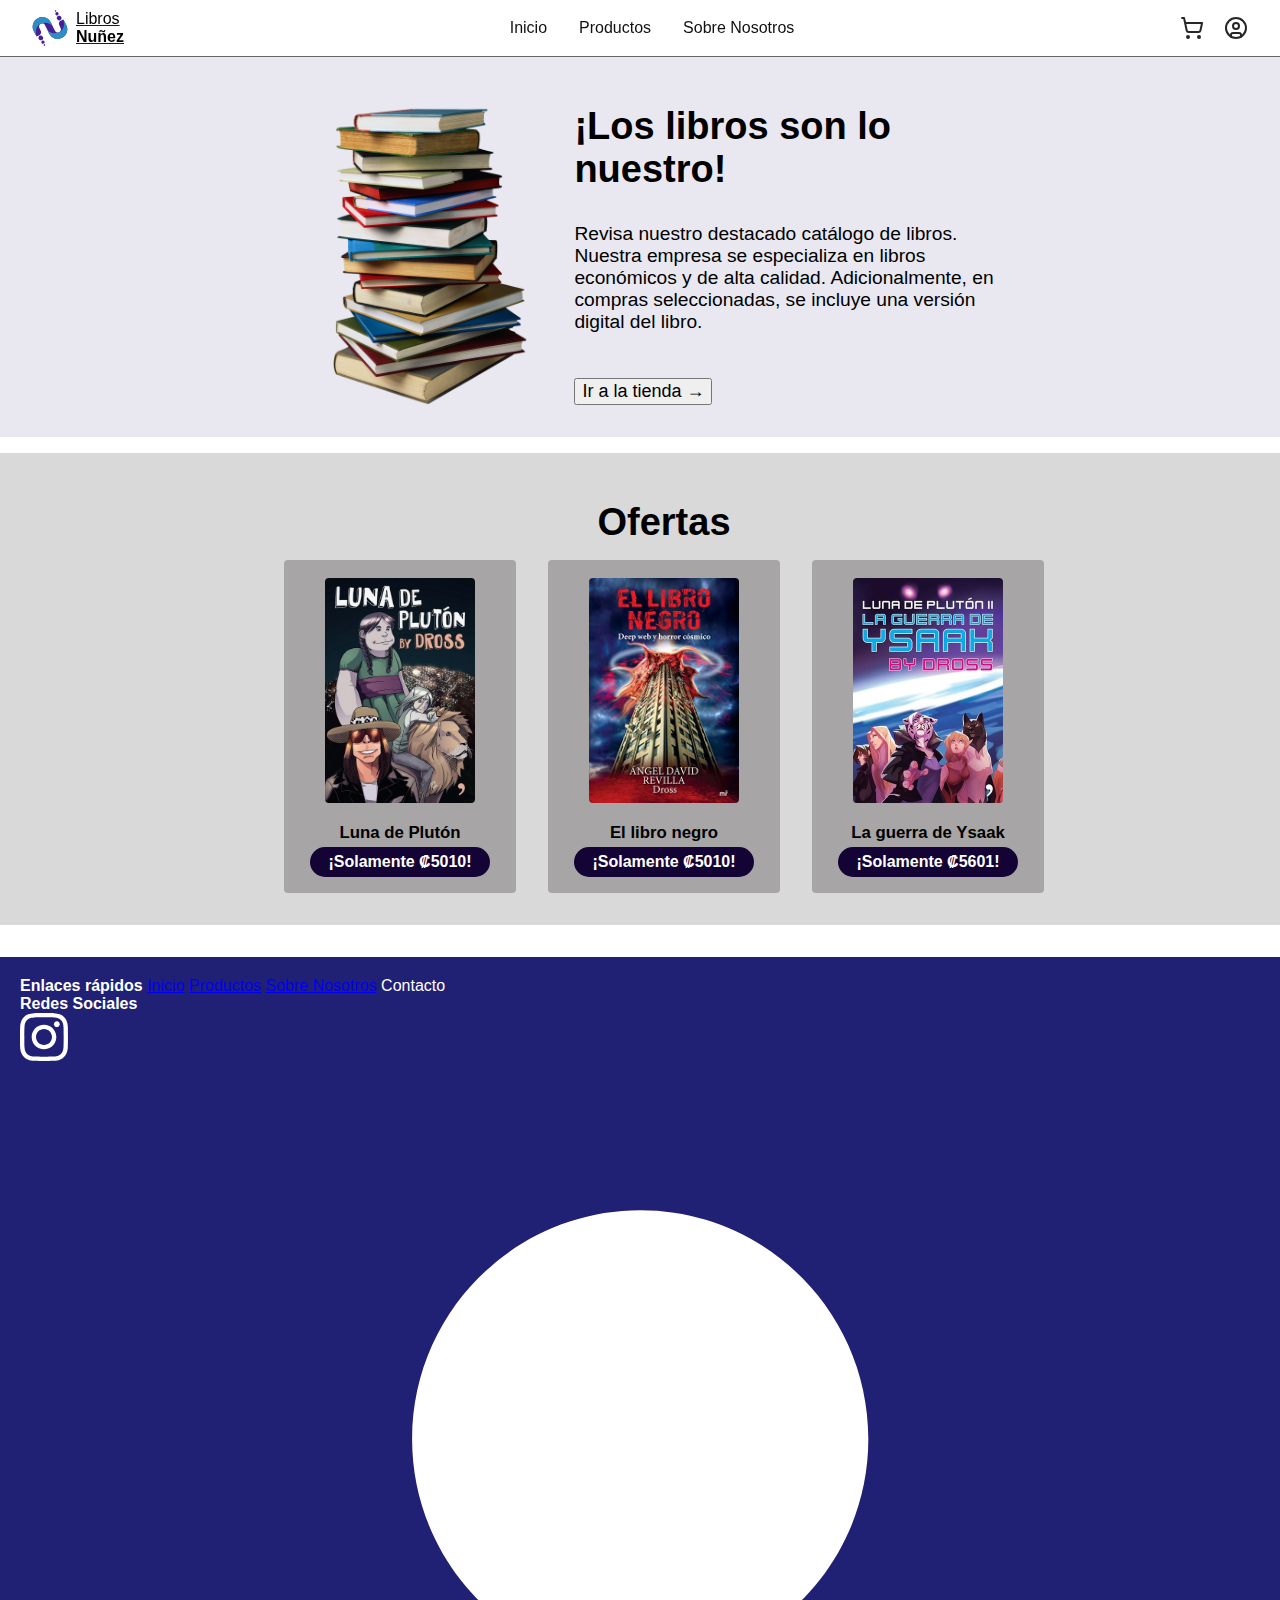
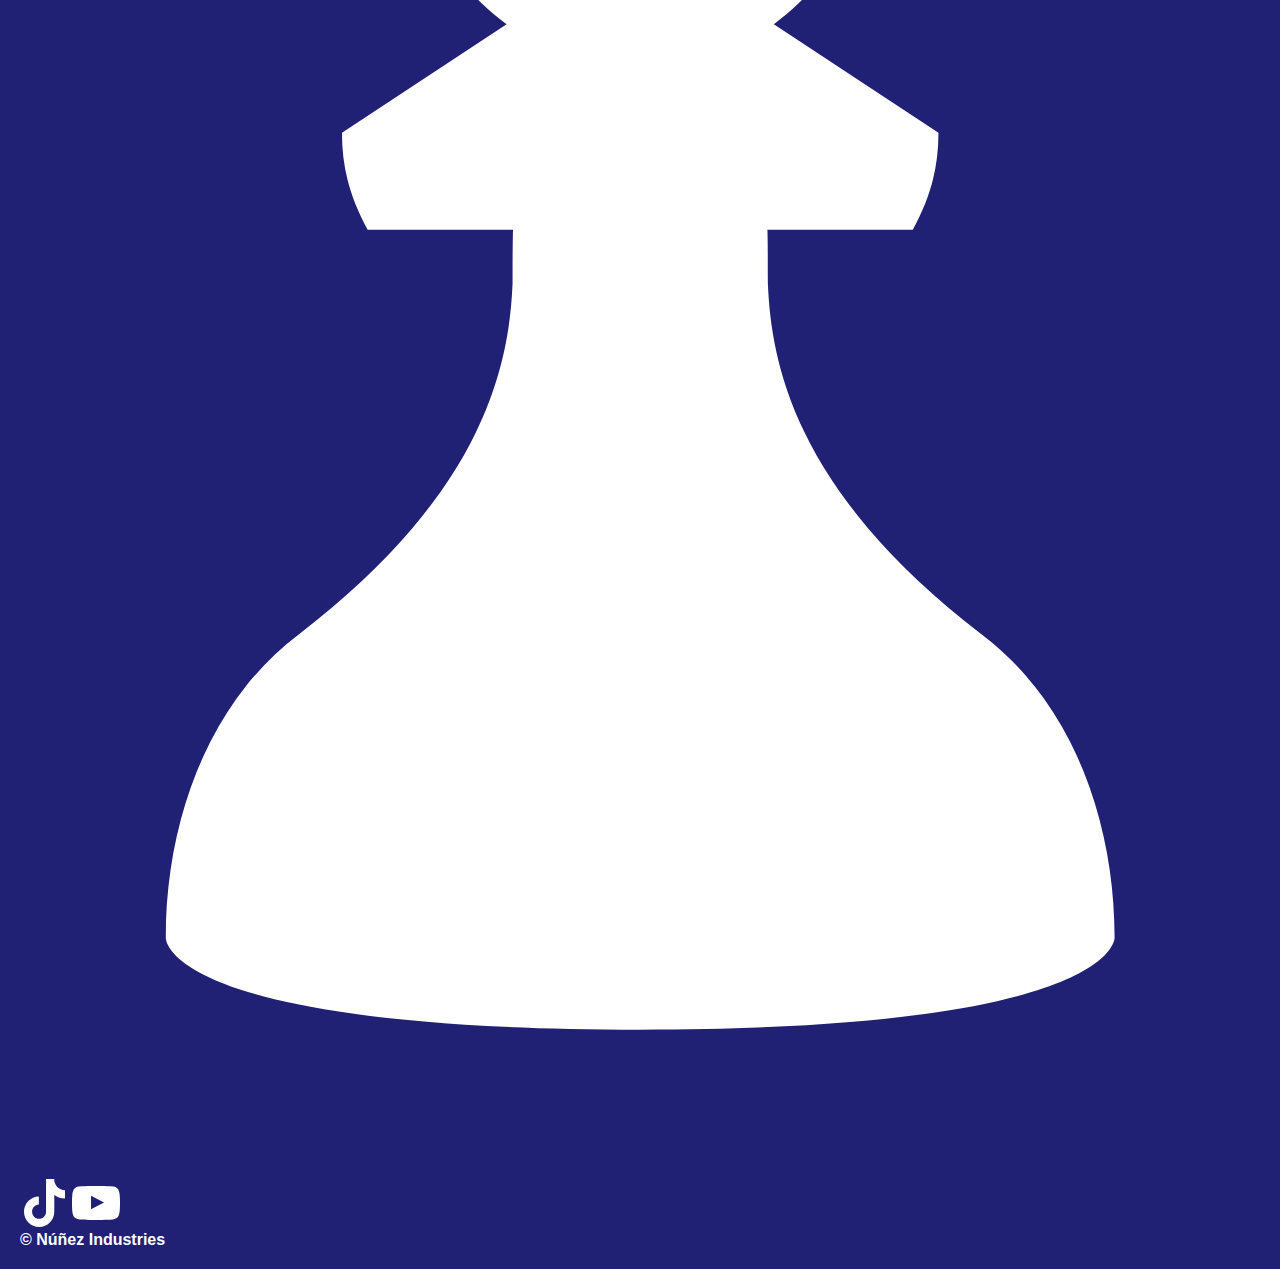
<file: index.html>
<!DOCTYPE html>
<html lang="es">
<head>  
    <meta charset="UTF-8">
    <meta name="viewport" content="width=device-width, initial-scale=1.0">
    <title>Núñez Libros - Inicio</title>
    <link rel="stylesheet" href="Main.css">
        <link rel="stylesheet" href="index.css">
    <link rel="icon" href="img/Núñez_industries.png">
</head>

<main>
    <header class="header">
        <a class="logo" href="index.html">
            <img src="svg/Núñez Industries Web.svg" alt="Logo" />
            <div class="logo-texto">
                <span>Libros</span><br>
                <strong>Nuñez</strong>
            </div>
        </a>
        <nav class="main-nav">
            <a href="index.html">Inicio</a>
            <a href="Productos.html">Productos</a>
            <a href="SobreNosotros.html">Sobre Nosotros</a>
        </nav>
        <div class="header-icons">
            <img src="svg/shopping-cart.svg" alt="Carrito" class="icon" />
            <img src="svg/circle-user.svg" alt="Usuario" class="icon" />
        </div>
    </header>
    <section class="bienvenida-seccion">
        <div class="bienvenida-layout">
            <img src="img/Libros.png" alt="Varios libros apilados verticalmente">
            <div class="bienvenida-texto">
                <h2>¡Los libros son lo nuestro!</h2>
                Revisa nuestro destacado catálogo de libros. Nuestra empresa se especializa en libros económicos y de alta calidad. Adicionalmente, en compras seleccionadas, se incluye una versión digital del libro.
                <a href="Productos.html"><button class="boton bounce-y">Ir a la tienda →</button></a>
            </div>
        </div>
    </section>

    <section class="seccion">
        <h2>Ofertas</h2>
        <div class="grid">
            <div class="card">
                <img src="img/Pluton_!.jpg" alt="Luna de Plutón">
                <h3>Luna de Plutón</h3>

                <span class="precio">¡Solamente ₡5010!</span>
            </div>
            <div class="card">
                <img src="img/Libro_negro.jpg" alt="El libro negro">
                <h3>El libro negro</h3>
                <span class="precio">¡Solamente ₡5010!</span>
            </div>
            <div class="card">
                <img src="img/Pluton_IIjpg.jpg" alt="La guerra de Ysaak">
                <h3>La guerra de Ysaak</h3>
                <span class="precio">¡Solamente ₡5601!</span>
            </div>
        </div>
    </section>


    <footer>
        <div class="footer-card">
            <nav class="footer-enlaces">
                <strong>Enlaces rápidos</strong>
                <a href="index.html">Inicio</a>
                <a href="Productos.html">Productos</a>
                <a href="SobreNosotros.html">Sobre Nosotros</a>
                <a>Contacto</a>
            </nav>
            <div class="footer-redes">
                <strong>Redes Sociales</strong>
                <div class="footer-icons">
                    <img src="svg/instagram.svg" alt="Instagram">
                    <img src="svg/chesscom_logo_pawn_flat.svg" alt="Chess.com">
                    <img src="svg/tiktok.svg" alt="TikTok">
                    <img src="svg/youtube.svg" alt="YouTube">
                </div>
            </div>
        </div>
        <strong class="footer-copyright">© Núñez Industries</strong>
    </footer>
</main>
</file>
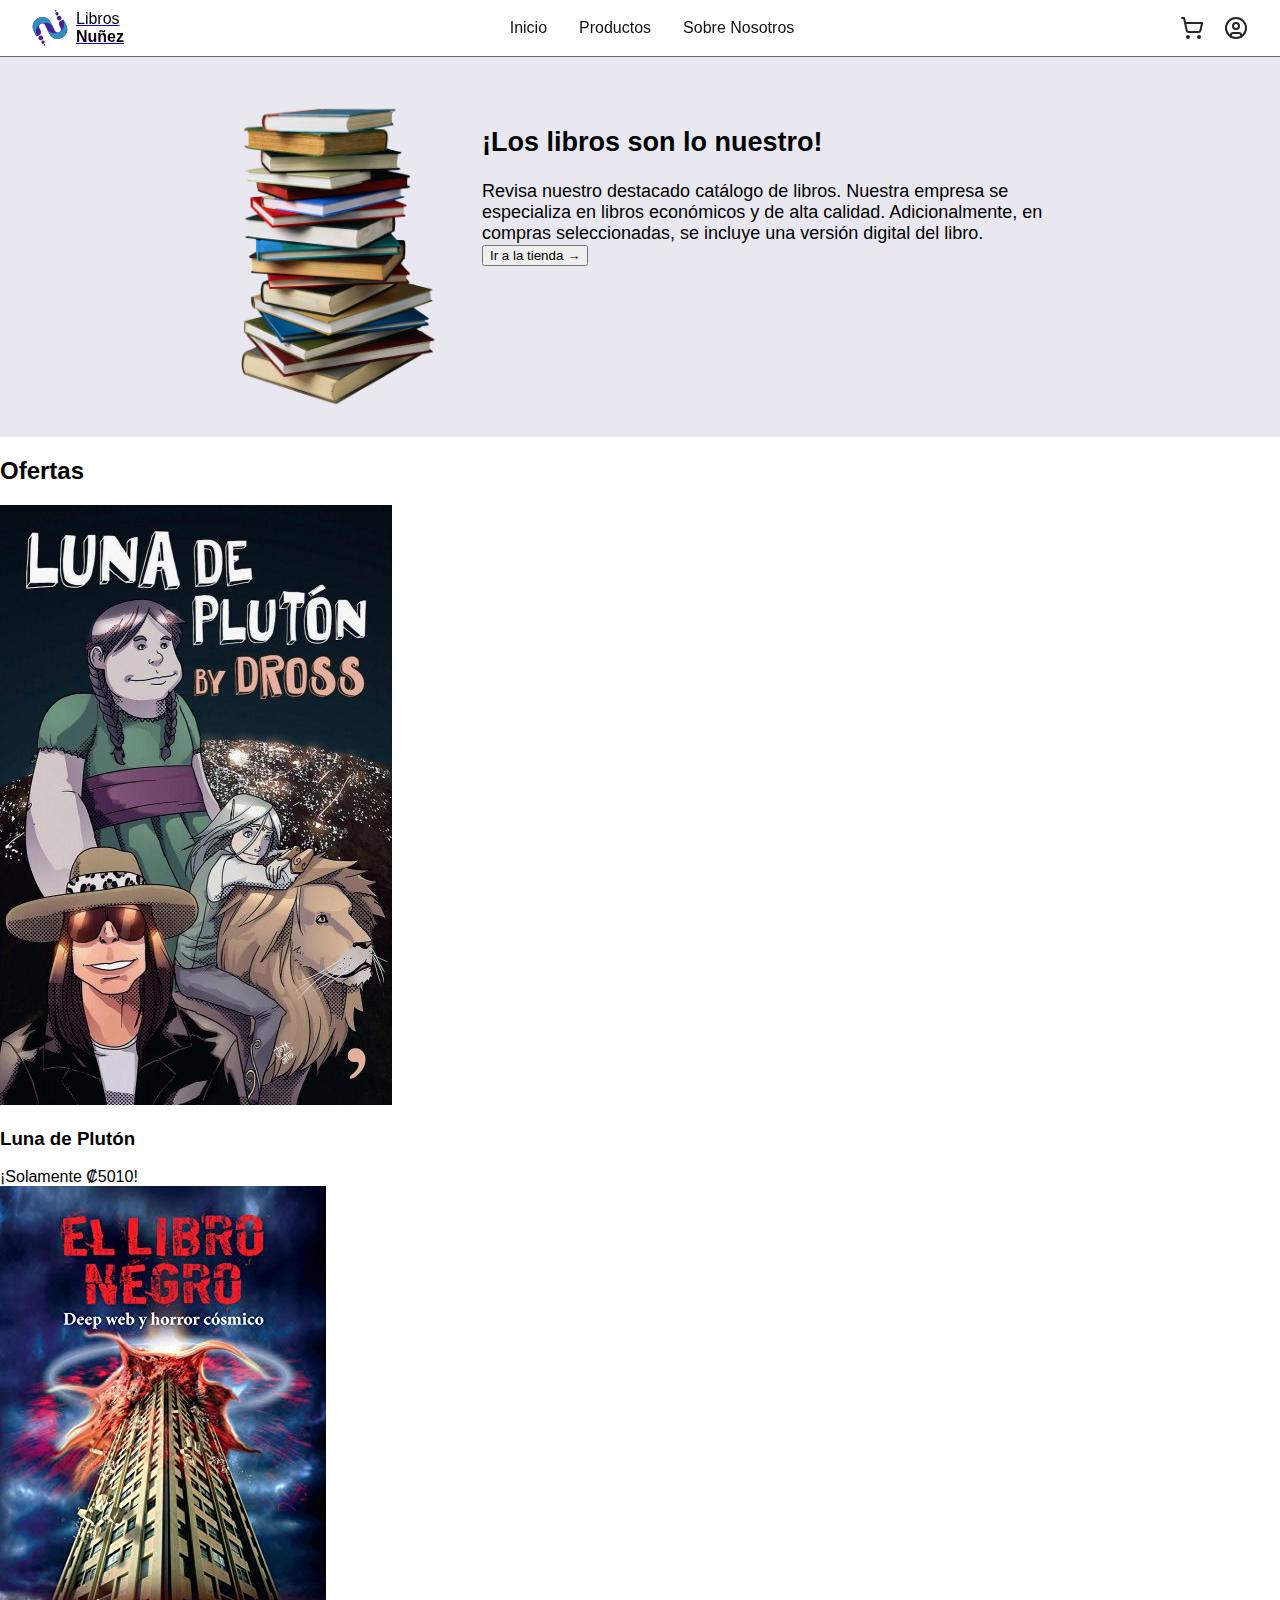
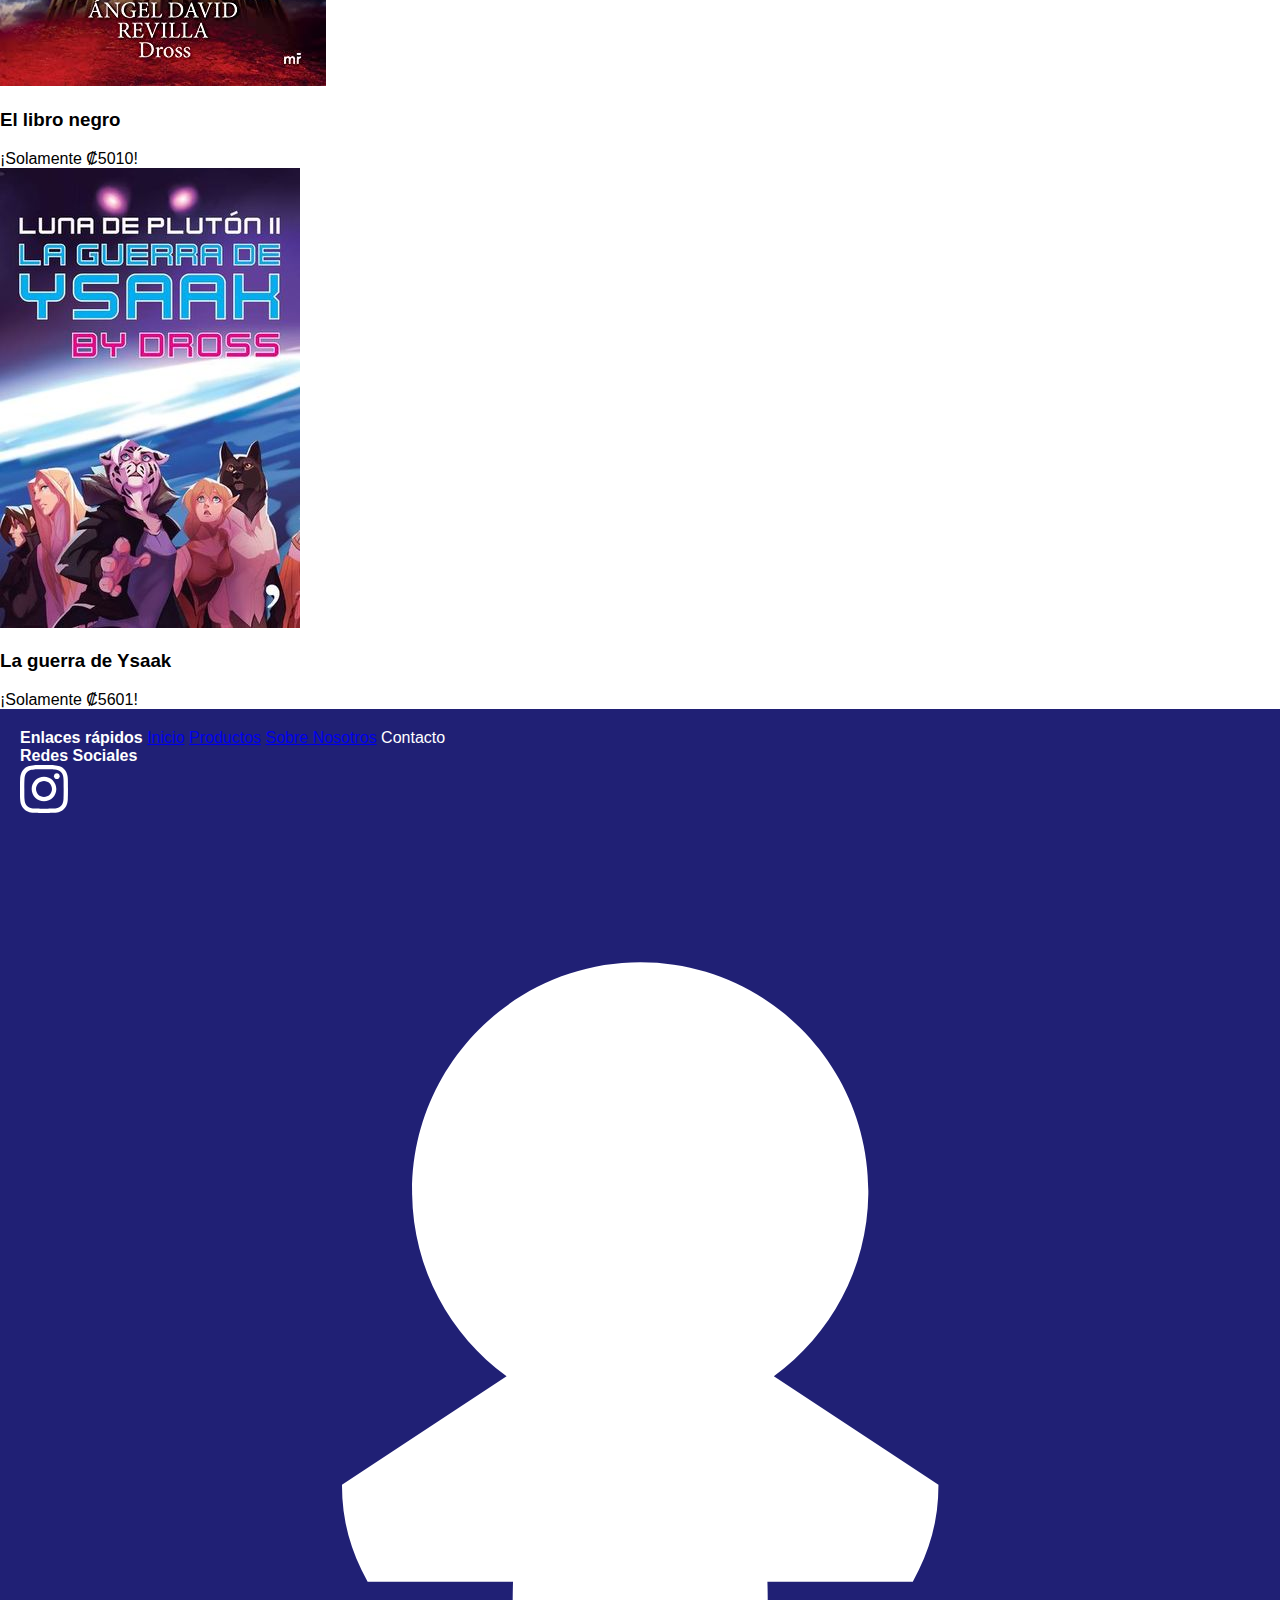
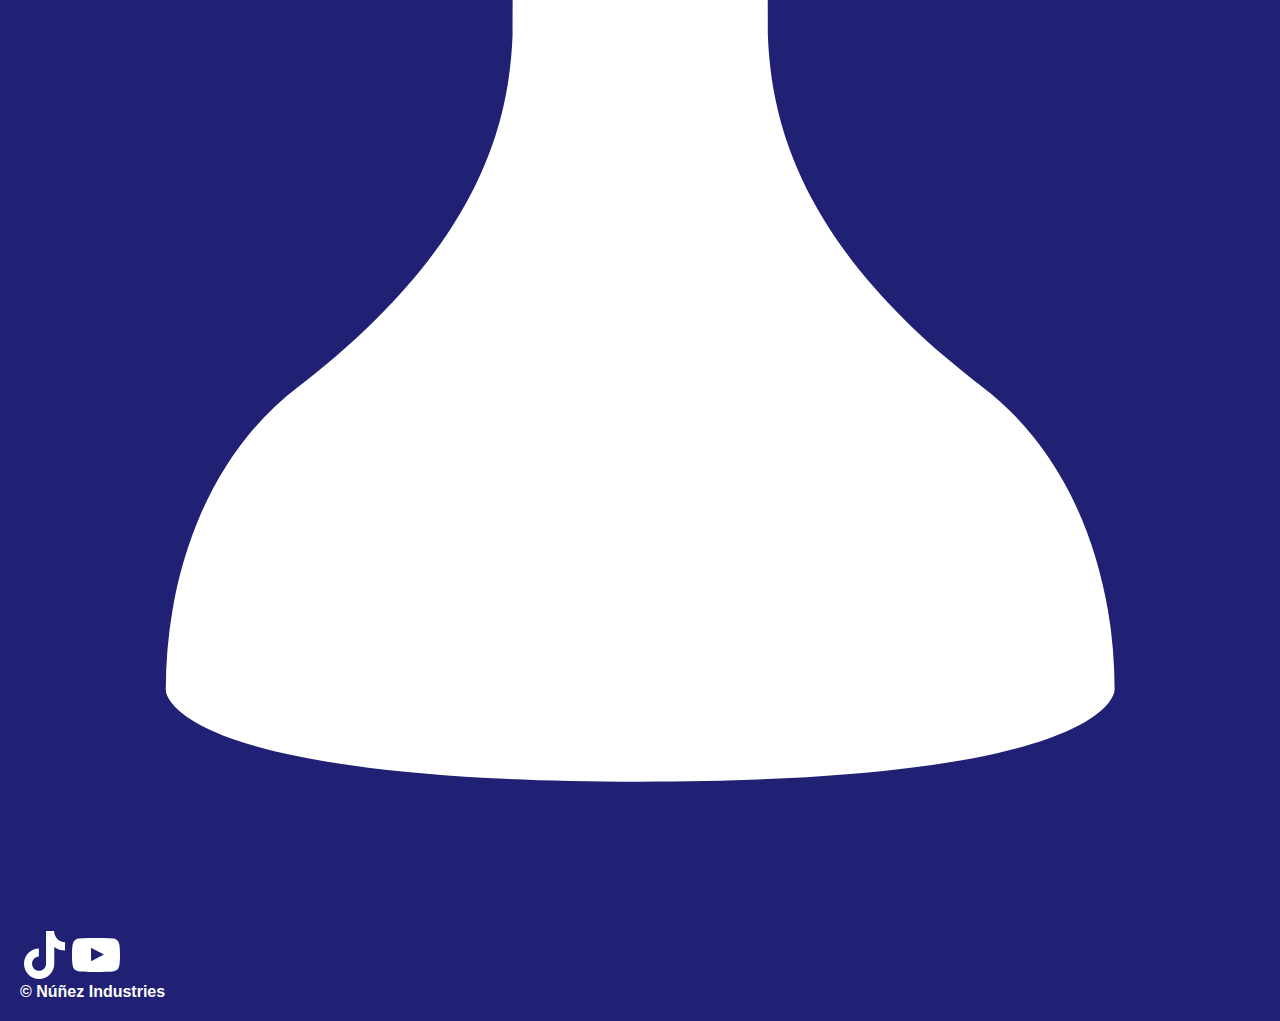
<file: Inicio.html>
<!DOCTYPE html>
<html lang="es">
<head>  
    <meta charset="UTF-8">
    <meta name="viewport" content="width=device-width, initial-scale=1.0">
    <title>Núñez Libros - Inicio</title>
    <link rel="stylesheet" href="Main.css">
        <link rel="stylesheet" href="Inicio.css">
    <link rel="icon" href="img/Núñez_industries.png">
</head>

<main>
    <header class="header">
        <a class="logo" href="Inicio.html">
            <img src="svg/Núñez Industries Web.svg" alt="Logo" />
            <div class="logo-texto">
                <span>Libros</span><br>
                <strong>Nuñez</strong>
            </div>
        </a>
        <nav class="main-nav">
            <a href="Inicio.html">Inicio</a>
            <a href="Productos.html">Productos</a>
            <a href="SobreNosotros.html">Sobre Nosotros</a>
        </nav>
        <div class="header-icons">
            <img src="svg/shopping-cart.svg" alt="Carrito" class="icon" />
            <img src="svg/circle-user.svg" alt="Usuario" class="icon" />
        </div>
    </header>
    <section class="bienvenida-seccion">
        <div class="bienvenida-layout">
            <img src="img/Libros.png" alt="Varios libros apilados verticalmente">
            <div class="bienvenida-texto">
                <h2>¡Los libros son lo nuestro!</h2>
                Revisa nuestro destacado catálogo de libros. Nuestra empresa se especializa en libros económicos y de alta calidad. Adicionalmente, en compras seleccionadas, se incluye una versión digital del libro.
                <a href="Productos.html"><button class="boton bounce-y">Ir a la tienda →</button></a>
            </div>
        </div>
    </section>

    <section class="seccion">
        <h2>Ofertas</h2>
        <div class="grid">
            <div class="card">
                <img src="img/Pluton_!.jpg" alt="Luna de Plutón">
                <h3>Luna de Plutón</h3>

                <span class="precio">¡Solamente ₡5010!</span>
            </div>
            <div class="card">
                <img src="img/Libro_negro.jpg" alt="El libro negro">
                <h3>El libro negro</h3>
                <span class="precio">¡Solamente ₡5010!</span>
            </div>
            <div class="card">
                <img src="img/Pluton_IIjpg.jpg" alt="La guerra de Ysaak">
                <h3>La guerra de Ysaak</h3>
                <span class="precio">¡Solamente ₡5601!</span>
            </div>
        </div>
    </section>


    <footer>
        <div class="footer-card">
            <nav class="footer-enlaces">
                <strong>Enlaces rápidos</strong>
                <a href="Inicio.html">Inicio</a>
                <a href="Productos.html">Productos</a>
                <a href="SobreNosotros.html">Sobre Nosotros</a>
                <a>Contacto</a>
            </nav>
            <div class="footer-redes">
                <strong>Redes Sociales</strong>
                <div class="footer-icons">
                    <img src="svg/instagram.svg" alt="Instagram">
                    <img src="svg/chesscom_logo_pawn_flat.svg" alt="Chess.com">
                    <img src="svg/tiktok.svg" alt="TikTok">
                    <img src="svg/youtube.svg" alt="YouTube">
                </div>
            </div>
        </div>
        <strong class="footer-copyright">© Núñez Industries</strong>
    </footer>
</main>
</file>
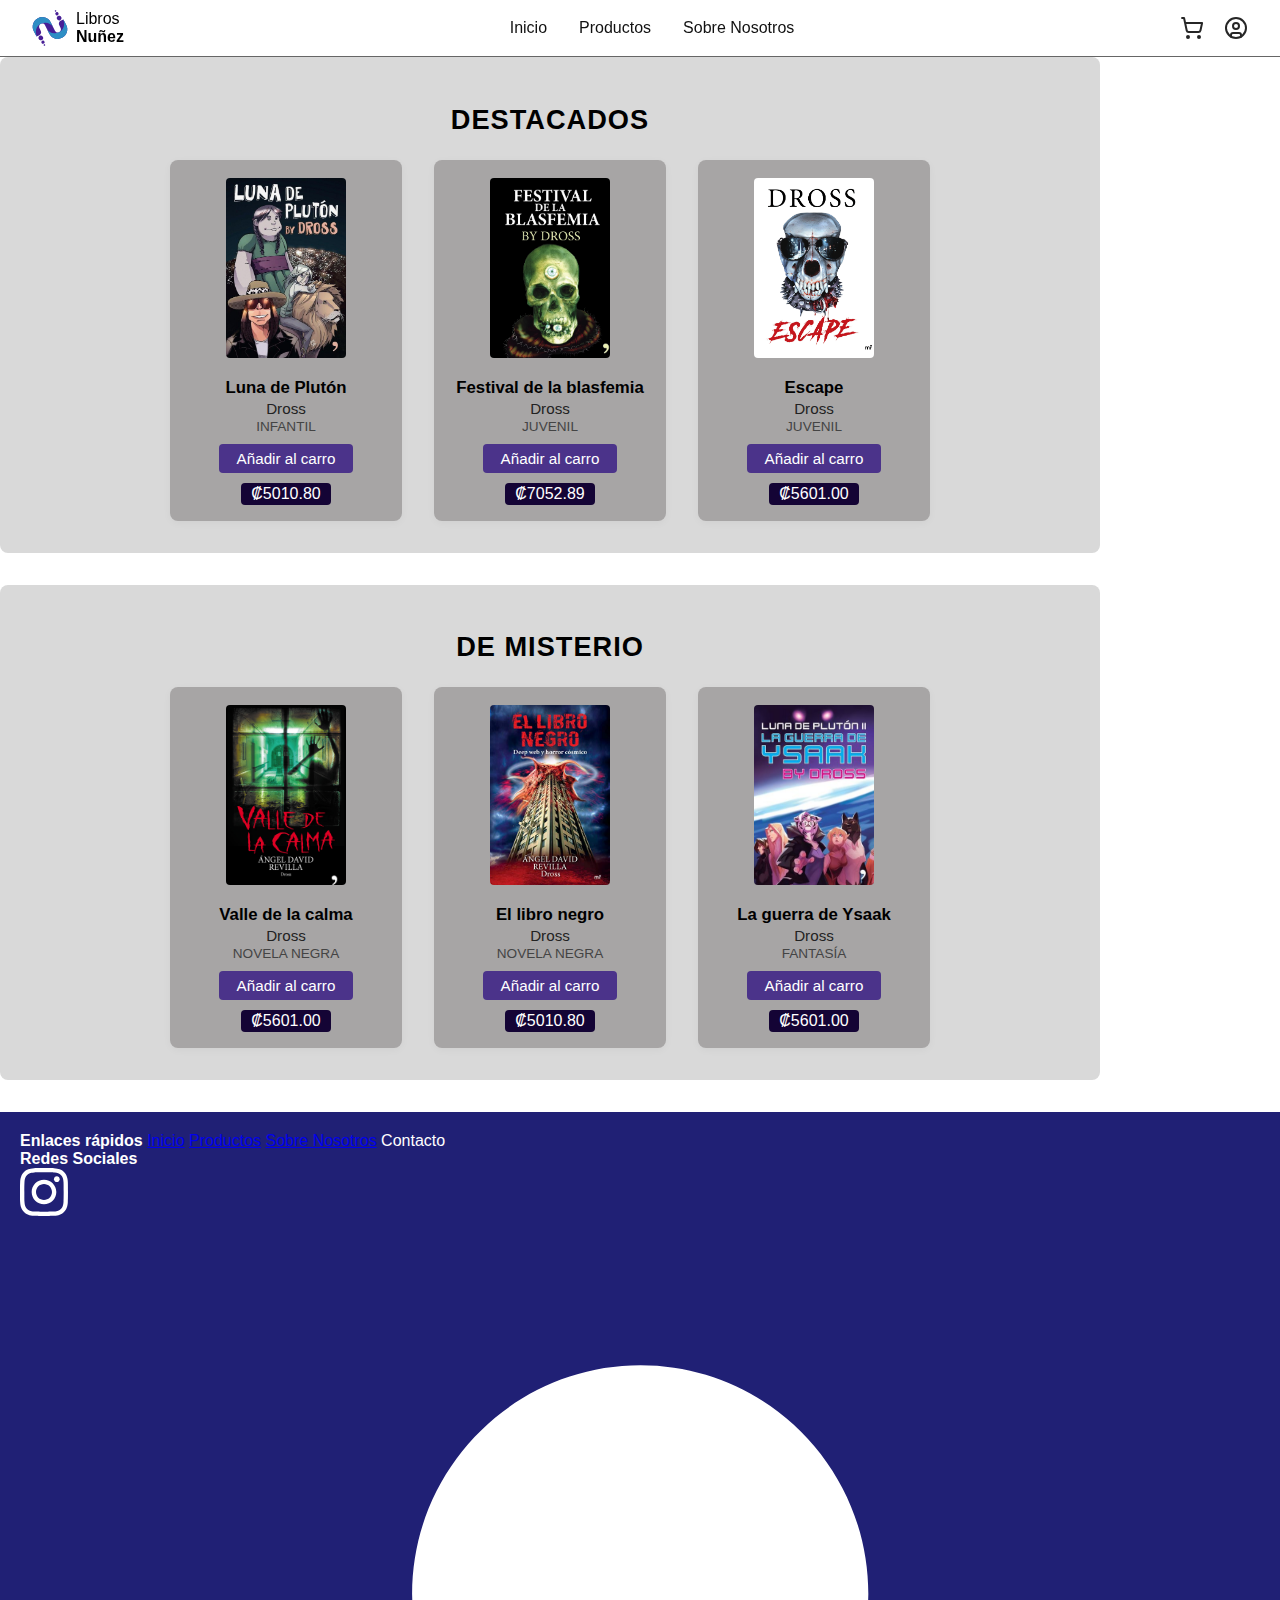
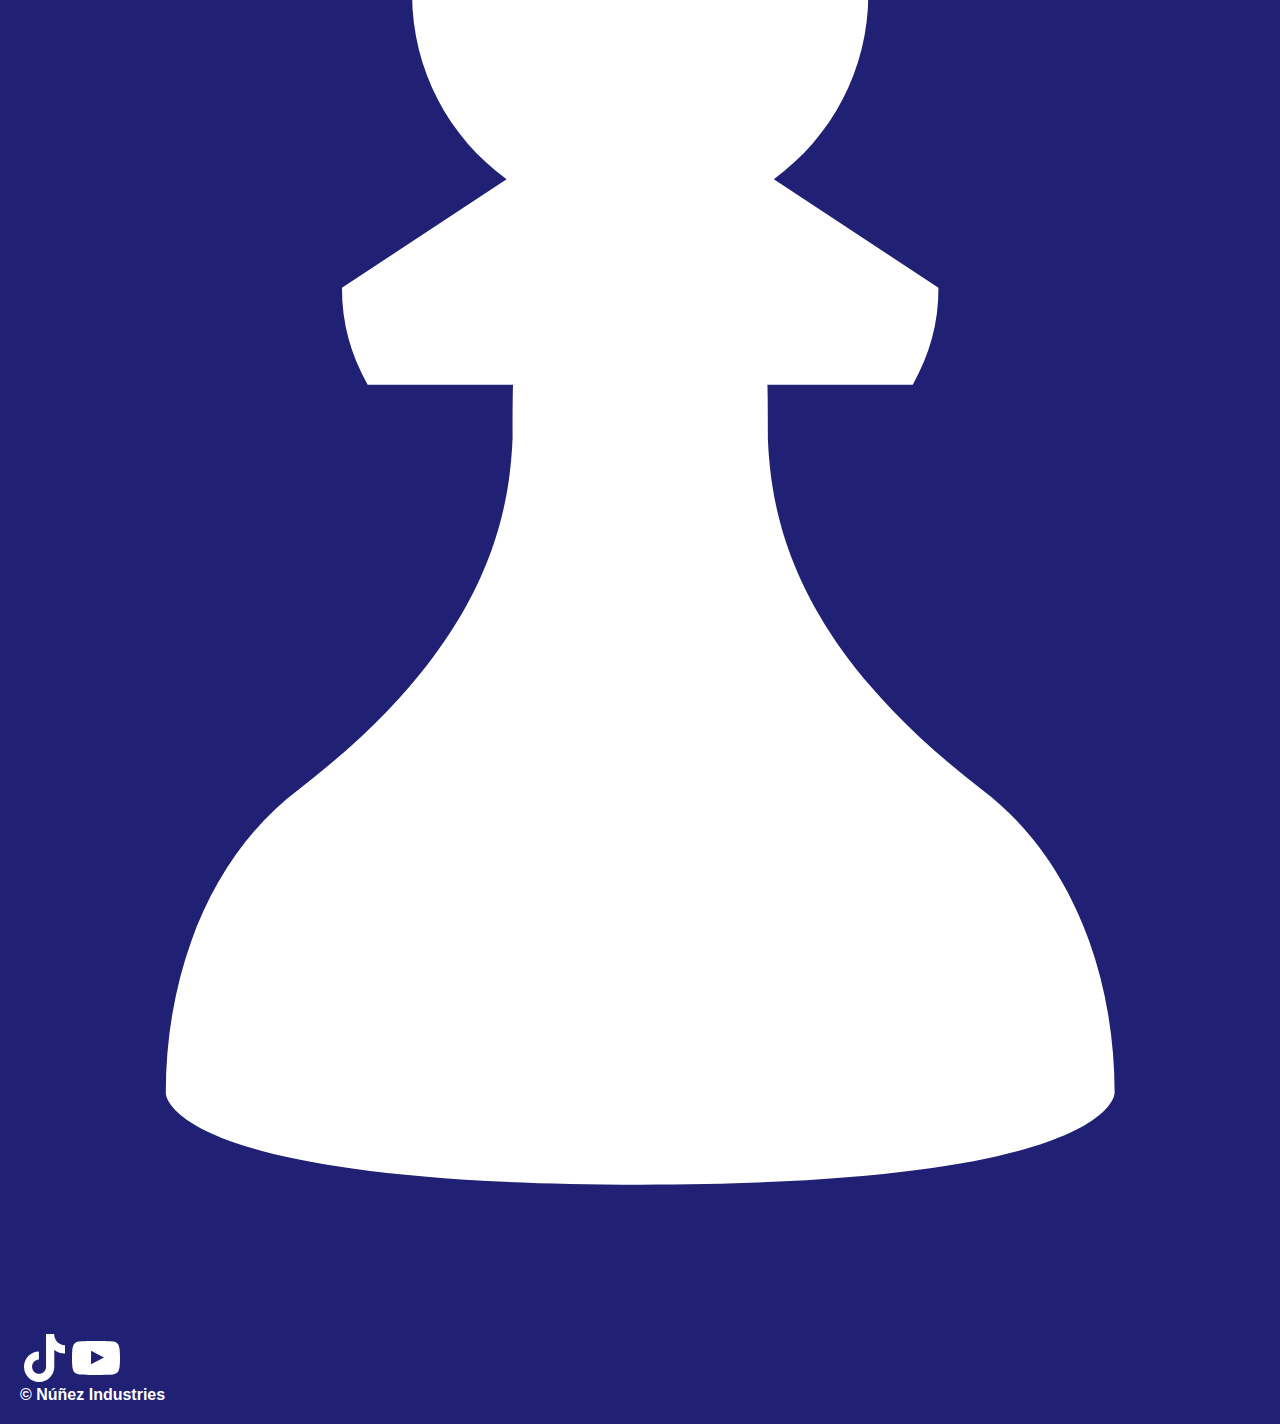
<file: Productos.html>
<!DOCTYPE html>
<html lang="es">
<head>  
    <meta charset="UTF-8">
    <meta name="viewport" content="width=device-width, initial-scale=1.0">
    <title>Núñez Libros - Productos</title>
    <link rel="stylesheet" href="Main.css">
    <link rel="stylesheet" href="Productos.css">
    <link rel="icon" href="img/Núñez_industries.png">
</head>

<main>
    <header class="header">
        <div class="logo">
            <img src="svg/Núñez Industries Web.svg" alt="Logo" />
            <div class="logo-texto">
                <span>Libros</span><br>
                <strong>Nuñez</strong>
            </div>
        </div>
        <nav class="main-nav">
            <a href="Inicio.html">Inicio</a>
            <a href="Productos.html">Productos</a>
            <a href="SobreNosotros.html">Sobre Nosotros</a>
        </nav>
        <div class="header-icons">
            <img src="svg/shopping-cart.svg" alt="Carrito" class="icon" />
            <img src="svg/circle-user.svg" alt="Usuario" class="icon" />
        </div>
    </header>

    <section class="productos-seccion">
        <h2>DESTACADOS</h2>
        <div class="productos-grid">
            <div class="producto-card">
                <img src="img/Pluton_!.jpg" alt="Luna de Plutón">
                <h3>Luna de Plutón</h3>
                <span class="autor">Dross</span>
                <span class="categoria">INFANTIL</span>
                <button class="btn-carro">Añadir al carro</button>
                <span class="precio">₡5010.80</span>
            </div>
            <div class="producto-card">
                <img src="img/Blasfemia.avif" alt="Festival de la blasfemia">
                <h3>Festival de la blasfemia</h3>
                <span class="autor">Dross</span>
                <span class="categoria">JUVENIL</span>
                <button class="btn-carro">Añadir al carro</button>
                <span class="precio">₡7052.89</span>
            </div>
            <div class="producto-card">
                <img src="img/Escape.jpg" alt="Escape">
                <h3>Escape</h3>
                <span class="autor">Dross</span>
                <span class="categoria">JUVENIL</span>
                <button class="btn-carro">Añadir al carro</button>
                <span class="precio">₡5601.00</span>
            </div>
        </div>
    </section>

    <section class="productos-seccion">
        <h2>DE MISTERIO</h2>
        <div class="productos-grid">
            <div class="producto-card">
                <img src="img/Calma.jpg" alt="Valle de la calma">
                <h3>Valle de la calma</h3>
                <span class="autor">Dross</span>
                <span class="categoria">NOVELA NEGRA</span>
                <button class="btn-carro">Añadir al carro</button>
                <span class="precio">₡5601.00</span>
            </div>
            <div class="producto-card">
                <img src="img/Libro_negro.jpg" alt="El libro negro">
                <h3>El libro negro</h3>
                <span class="autor">Dross</span>
                <span class="categoria">NOVELA NEGRA</span>
                <button class="btn-carro">Añadir al carro</button>
                <span class="precio">₡5010.80</span>
            </div>
            <div class="producto-card">
                <img src="img/Pluton_IIjpg.jpg" alt="La guerra de Ysaak">
                <h3>La guerra de Ysaak</h3>
                <span class="autor">Dross</span>
                <span class="categoria">FANTASÍA</span>
                <button class="btn-carro">Añadir al carro</button>
                <span class="precio">₡5601.00</span>
            </div>
        </div>
    </section>
    
    <footer>
        <div class="footer-card">
            <nav class="footer-enlaces">
                <strong>Enlaces rápidos</strong>
                <a href="Inicio.html">Inicio</a>
                <a href="Productos.html">Productos</a>
                <a href="SobreNosotros.html">Sobre Nosotros</a>
                <a>Contacto</a>
            </nav>
            <div class="footer-redes">
                <strong>Redes Sociales</strong>
                <div class="footer-icons">
                    <img src="svg/instagram.svg" alt="Instagram">
                    <img src="svg/chesscom_logo_pawn_flat.svg" alt="Chess.com">
                    <img src="svg/tiktok.svg" alt="TikTok">
                    <img src="svg/youtube.svg" alt="YouTube">
                </div>
            </div>
        </div>
        <strong class="footer-copyright">© Núñez Industries</strong>
    </footer>
</main>
</file>
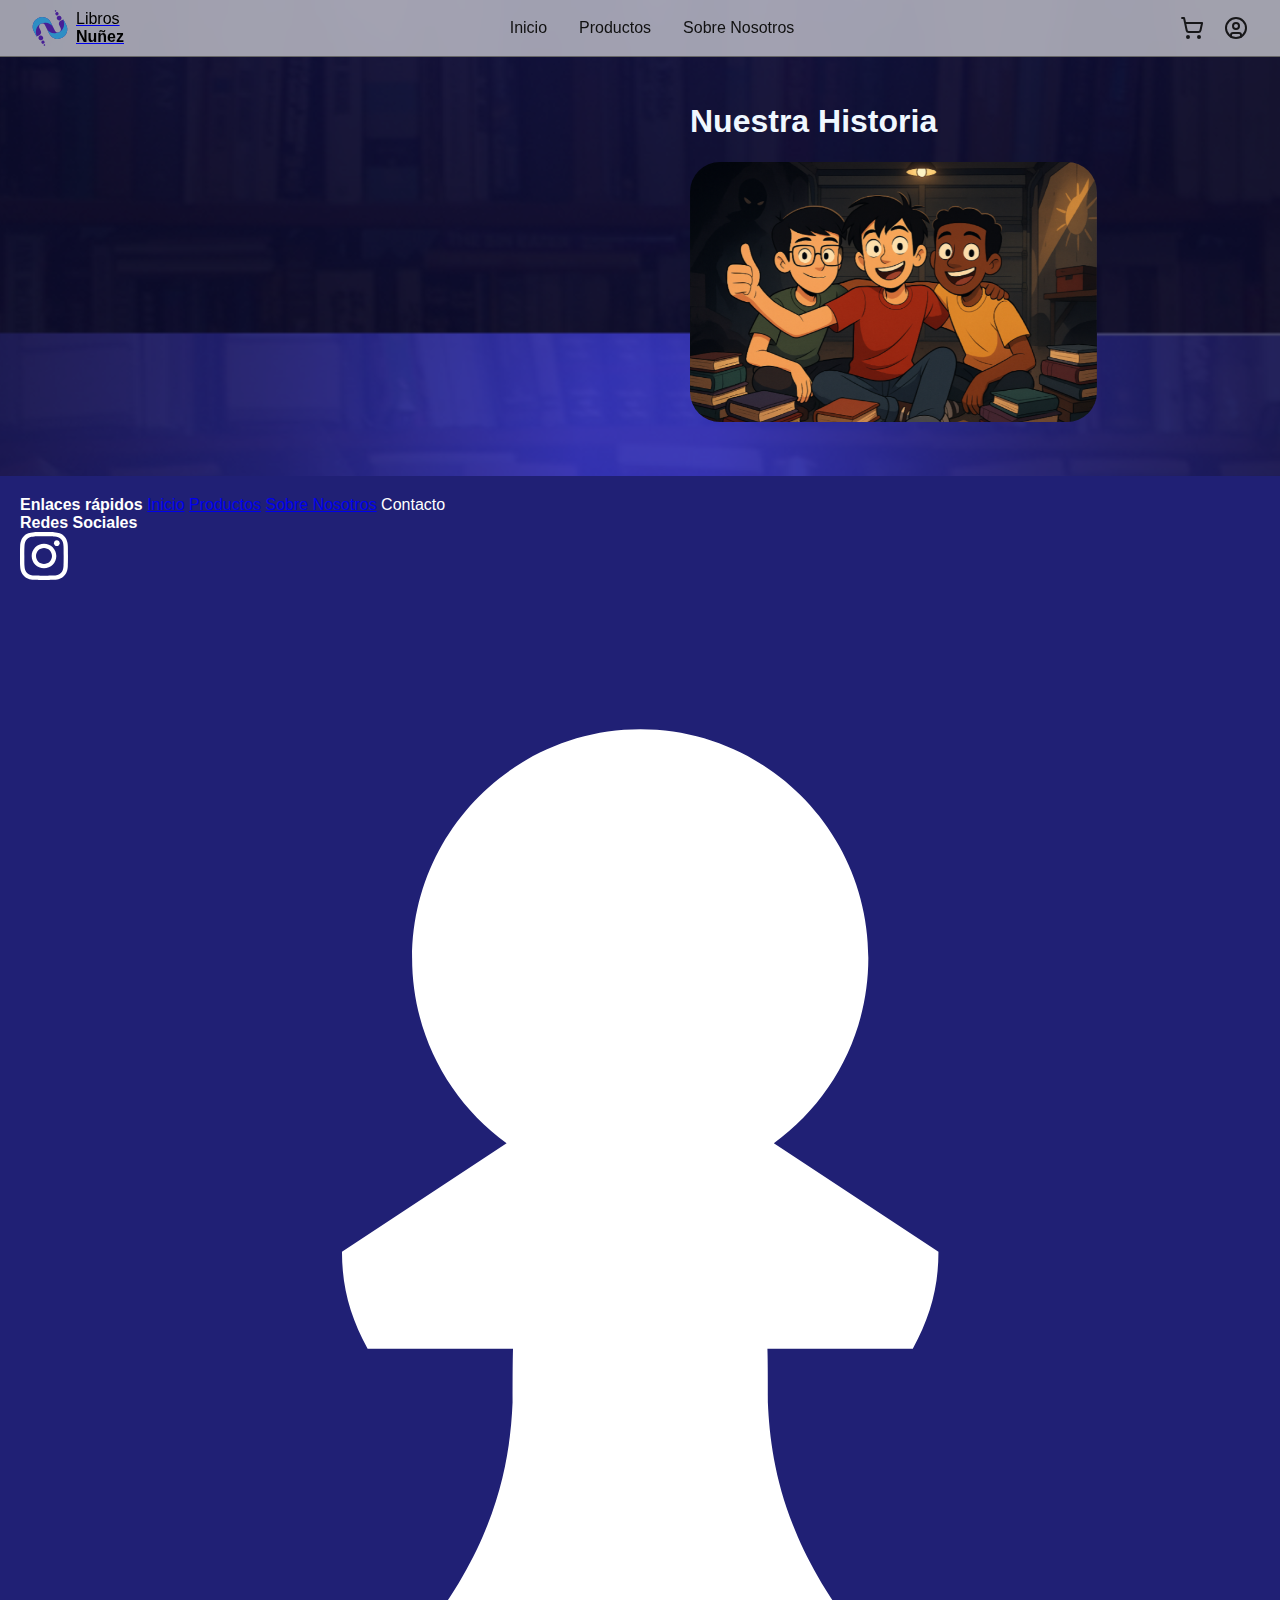
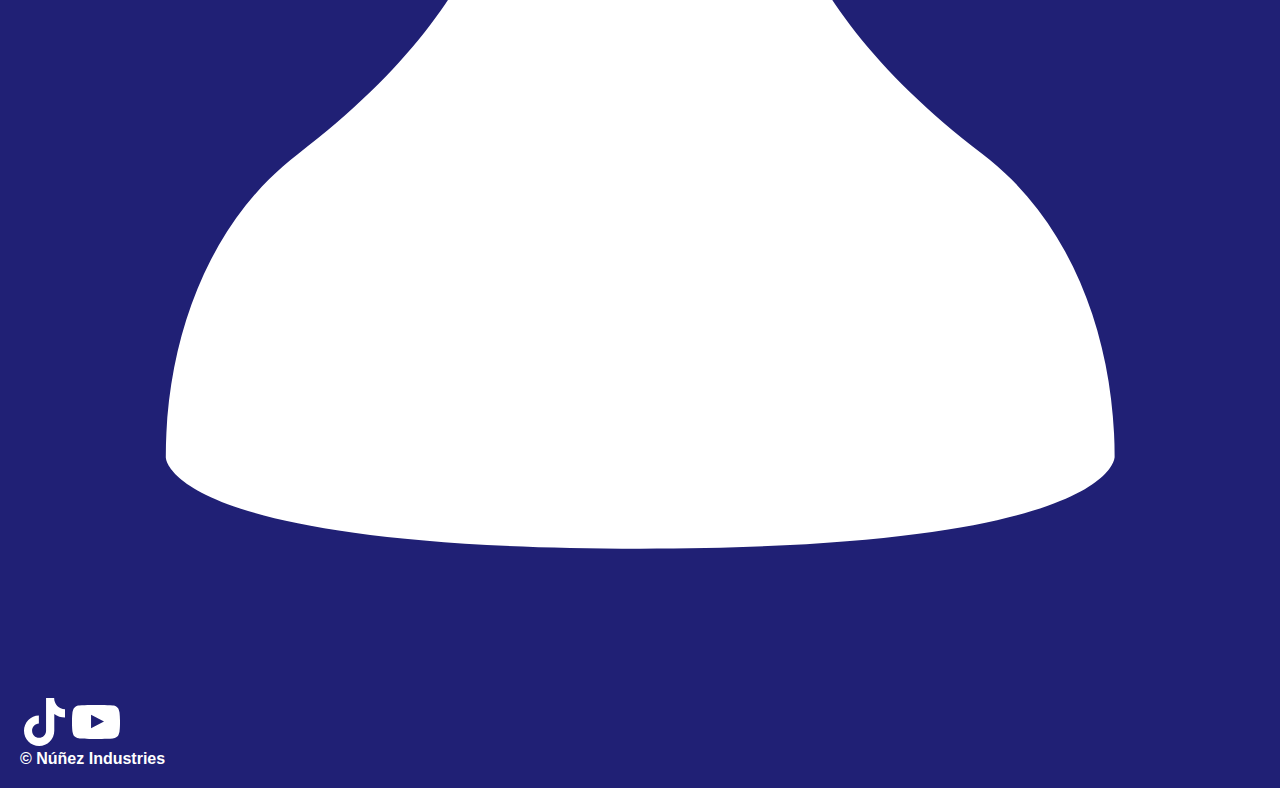
<file: SobreNosotros.html>
<!DOCTYPE html>
<html lang="es">
<head>  
    <meta charset="UTF-8">
    <meta name="viewport" content="width=device-width, initial-scale=1.0">
    <title>Núñez Libros - Productos</title>
    <link rel="stylesheet" href="Main.css">
        <link rel="stylesheet" href="SobreN.css">
    <link rel="icon" href="img/Núñez_industries.png">
</head>

<main>
    <header class="header">
        <a class="logo" href="Inicio.html">           
         <img src="svg/Núñez Industries Web.svg" alt="Logo" />
            <div class="logo-texto">
                <span>Libros</span><br>
                <strong>Nuñez</strong>
            </div>
        </a>
        <nav class="main-nav">
            <a href="Inicio.html">Inicio</a>
            <a href="Productos.html">Productos</a>
            <a href="SobreNosotros.html">Sobre Nosotros</a>
        </nav>
        <div class="header-icons">
            <img src="svg/shopping-cart.svg" alt="Carrito" class="icon" />
            <img src="svg/circle-user.svg" alt="Usuario" class="icon" />
        </div>
    </header>
    <div class="Chetos">
        <div class="Sec1">
            
        </div>
        <div class="Sec2">
            <h1> Nuestra Historia </h1>
            <img src="img/Foton.png" class="Fton"/>
        </div>
        <div class="Sec3">

        </div>
    </div>
    <footer>
        <div class="footer-card">
            <nav class="footer-enlaces">
                <strong>Enlaces rápidos</strong>
                <a href="Inicio.html">Inicio</a>
                <a href="Productos.html">Productos</a>
                <a href="SobreNosotros.html">Sobre Nosotros</a>
                <a>Contacto</a>
            </nav>
            <div class="footer-redes">
                <strong>Redes Sociales</strong>
                <div class="footer-icons">
                    <img src="svg/instagram.svg" alt="Instagram">
                    <img src="svg/chesscom_logo_pawn_flat.svg" alt="Chess.com">
                    <img src="svg/tiktok.svg" alt="TikTok">
                    <img src="svg/youtube.svg" alt="YouTube">
                </div>
            </div>
        </div>
        <strong class="footer-copyright">© Núñez Industries</strong>
    </footer>
</main>
</file>
<file: Main.css>
body {
    font-family: 'Montserrat', Arial, sans-serif;
}
.header {
    display: flex;
    flex-wrap: nowrap;
    flex-grow: 1;
    position: sticky;
    top: 00px;
    align-items: center;
    justify-content: center;
    box-sizing: border-box;
    padding: 10px 32px 10px 32px;
    background-color: rgba(255, 255, 255, 0.6);
    min-height: 40px;
    height: fit-content;
    width: 100vw;
    border-bottom: 1px solid #666666;
    backdrop-filter: blur(16px);
}

.header-icons {
    display: flex;
    flex-wrap: wrap;
    flex-shrink: 1;
    min-width: min-content;
    justify-content: end;
    gap: 20px;
}

.header-icons .icon {
    width: 24px;
    height: 24px;
    cursor: pointer;
    opacity: 0.85;
    transition: opacity 0.2s;
}

.header-icons .icon:hover {
    opacity: 1;
}

.header nav {
    padding: 0 32px;
    display: flex;
    flex-grow: 1;
    min-width: min-content;
    justify-content: center;
    flex-wrap: wrap;
    text-align: center;
}

.logo {
    display: flex;
    min-width: min-content;
    justify-content: center;
    gap: 8px;
}

.logo img {
    height: 36px;
    width: auto;
}

.logo-texto {
    font-size: 16px;
    line-height: 1.1;
    color: #000;
}

.logo-texto strong {
    font-weight: bold;
}

main {
    padding: 0;
}

.main-nav {
    display: flex;
    gap: 32px;
}

.main-nav a {
    text-decoration: none;
    color: #111;
    font-size: 16px;
    font-weight: 500;
    transition: color 0.2s;
}

.main-nav a:hover {
    color: #0078d7;
}

body {
    background: #ffffff;
    margin: 0;
    padding: 0;
}

.productos-seccion {
    background: #d9d9d9;
    margin: 0 auto 32px auto;
    padding: 24px 0 32px 0;
    max-width: 1100px;
    border-radius: 8px;
}

.productos-seccion h2 {
    text-align: center;
    font-size: 1.3rem;
    font-weight: 500;
    margin-bottom: 24px;
    letter-spacing: 1px;
}

.productos-grid {
    display: flex;
    justify-content: center;
    gap: 32px;
    flex-wrap: wrap;
}

.producto-card {
    background: #a7a5a5;
    border-radius: 8px;
    padding: 18px 16px 16px 16px;
    width: 200px;
    display: flex;
    flex-direction: column;
    align-items: center;
    box-shadow: 0 2px 8px rgba(0,0,0,0.04);
}

.producto-card img {
    width: 120px;
    height: 180px;
    object-fit: cover;
    border-radius: 4px;
    margin-bottom: 12px;
}

.producto-card h3 {
    font-size: 1.05rem;
    font-weight: bold;
    margin: 8px 0 2px 0;
    text-align: center;
}

.producto-card .autor {
    font-size: 0.95rem;
    color: #222;
    margin-bottom: 2px;
}

.producto-card .categoria {
    font-size: 0.85rem;
    color: #444;
    margin-bottom: 10px;
}

.btn-carro {
    background: #4b338a;
    color: #fff;
    border: none;
    border-radius: 4px;
    padding: 6px 18px;
    font-size: 0.95rem;
    margin-bottom: 8px;
    cursor: pointer;
    transition: background-color 0.2s;
}

.btn-carro:hover {
    background: #372463;
}

.producto-card .precio {
    font-size: 1rem;
    color: #ffffff;
    background: #140435;
    border-radius: 4px;
    padding: 2px 10px;
    margin-top: 2px;
    display: inline-block;
}

footer {
    background: #202075;
    padding: 20px;
    color: #ffffff;
}
</file>
<file: index.css>
.bienvenida-seccion
{
    box-sizing: border-box;
    width: 100%;
    background: #e9e8f0;
    padding: 48px 24px 32px;
    margin: 0 0 16px 0;
    display: flex;
    justify-content: center;
    align-items: center;
}

.bienvenida-layout
{
    display: flex;
    justify-content: center;
}

.bienvenida-layout img
{
    min-width: 180px;
    max-width: 30vw;
    max-height: 300px;
    object-fit: scale-down;
}

h2
{
    font-size: 38px;
    margin: 0 0 16px 0;
}

h3 {
    font-size: 1.05rem;
    font-weight: bold;
    margin: 8px 0 2px 0;
    text-align: center;
}

.bienvenida-texto {
    max-width: max(35%, 400px);
    display: flex;
    flex-direction: column;
    font-size: larger;
    gap: 16px;
}

.bienvenida-texto a {
    margin-top: auto;
}

.bienvenida-texto a button {
    font-size: large;
    align-self: flex-start;
}

.seccion {
    background: #d9d9d9;
    padding: 48px 24px 32px;
    margin: 16px 0 32px 0;
    width: 100%;
    display: flex;
    flex-direction: column;
    align-items: center;
}

.grid {
    display: flex;
    flex-direction: row;
    justify-content: center;
    gap: 32px;
    flex-wrap: wrap;
}

.card {
    background: #a7a5a5;
    border-radius: 4px;
    padding: 18px 16px 16px 16px;
    width: 200px;
    display: flex;
    flex-direction: column;
    align-items: center;
}

.card img {
    width: 150px;
    height: 225px;
    object-fit: cover;
    border-radius: 4px;
    margin-bottom: 12px;
}

.card .autor {
    font-size: 0.95rem;
    color: #222;
    margin-bottom: 2px;
}

.categoria {
    font-size: 0.85rem;
    color: #444;
    margin-bottom: 10px;
}

.precio {
    font-size: 1rem;
    font-weight: bold;
    color: #ffffff;
    background: #140435;
    border-radius: 16px;
    padding: 6px 18px;
    margin-top: 2px;
    display: inline-block;
}
</file>
<file: Inicio.css>
.bienvenida-seccion
{
    box-sizing: border-box;
    max-height: 615px;
    width: 100%;
    background: #e9e8f0;
    padding: 48px 24px 32px;
    display: flex;
    justify-content: center;
    align-items: center;
}

.bienvenida-layout
{
    display: flex;
    justify-content: center;
}

.bienvenida-layout img
{
    min-width: 180px;
    max-width: 30vw;
    max-height: 300px;
    object-fit: scale-down;
}

.bienvenida-layout strong
{
    font-size: 38px;
}

.bienvenida-texto {
    max-width: 50%;
    display: flex;
    flex-direction: column;
    font-size:large;
}
</file>
<file: Productos.css>
.productos-seccion {
    background: #d9d9d9;
    margin: 0 0 32px 0;
    padding: 24px 0 32px 0;
    width: min(100%, 1100px);
    border-radius: 8px;
}

.productos-seccion h2 {
    text-align: center;
    font-size: 1.7rem;
    font-weight: 750;
    margin-bottom: 24px;
    letter-spacing: 1px;
}

.productos-grid {
    display: flex;
    justify-content: center;
    gap: 32px;
    flex-wrap: wrap;
}

.producto-card {
    background: #a7a5a5;
    border-radius: 8px;
    padding: 18px 16px 16px 16px;
    width: 200px;
    display: flex;
    flex-direction: column;
    align-items: center;
    box-shadow: 0 2px 8px rgba(0,0,0,0.04);
}

.producto-card img {
    width: 120px;
    height: 180px;
    object-fit: cover;
    border-radius: 4px;
    margin-bottom: 12px;
}

.producto-card h3 {
    font-size: 1.05rem;
    font-weight: bold;
    margin: 8px 0 2px 0;
    text-align: center;
}

.producto-card .autor {
    font-size: 0.95rem;
    color: #222;
    margin-bottom: 2px;
}

.producto-card .categoria {
    font-size: 0.85rem;
    color: #444;
    margin-bottom: 10px;
}

.btn-carro {
    background: #4b338a;
    color: #fff;
    border: none;
    border-radius: 4px;
    padding: 6px 18px;
    font-size: 0.95rem;
    margin-bottom: 8px;
    cursor: pointer;
    transition: background-color 0.2s;
}

.btn-carro:hover {
    background: #372463;
}

.producto-card .precio {
    font-size: 1rem;
    color: #ffffff;
    background: #140435;
    border-radius: 4px;
    padding: 2px 10px;
    margin-top: 2px;
    display: inline-block;
}
</file>
<file: SobreN.css>
main {
    background-image: url("img/FPag3.png");
    background-size: 101%;
    background-position: center;
    margin: 0;
    padding: 0;
}
.blur {
    width: 100%;
    height: 100%;
    backdrop-filter: blur(4px);
}
h1 {
    color: aliceblue;
}
p {
    color: aliceblue;
    line-height: 23px;
}
.Chetos{
    padding-top: 25px;
    padding-bottom: 50px;
    display: flex;
    height: fit-content;
    justify-content: center;
    flex-wrap: wrap;
    gap: 0px;
}
.Chetos img {
    height: 260px;

    border-radius: 30px;
}
.Sec1 {
    flex: 2 1;
    min-width: min(500px, 90%);
    max-width: 500px;
    text-align: justify;
    margin-right: 50px;
    margin-left: 50px;
    gap: 20px;
}
.Sec2 {
    flex: 2 1;
    min-width: min(500px, 90%);
    max-width: 500px;
    text-align: justify;
    margin-left: 50px;
    margin-right: 50px;
}
.Sec2 img {
    max-width: 100%;
    object-fit: cover;
}

.Sec3 {
    flex: 2 1;
    min-width: min(500px, 90%);
    max-width: 500px;
    text-align: justify;
    margin-left: 50px;
    margin-right: 50px;
}
</file>
